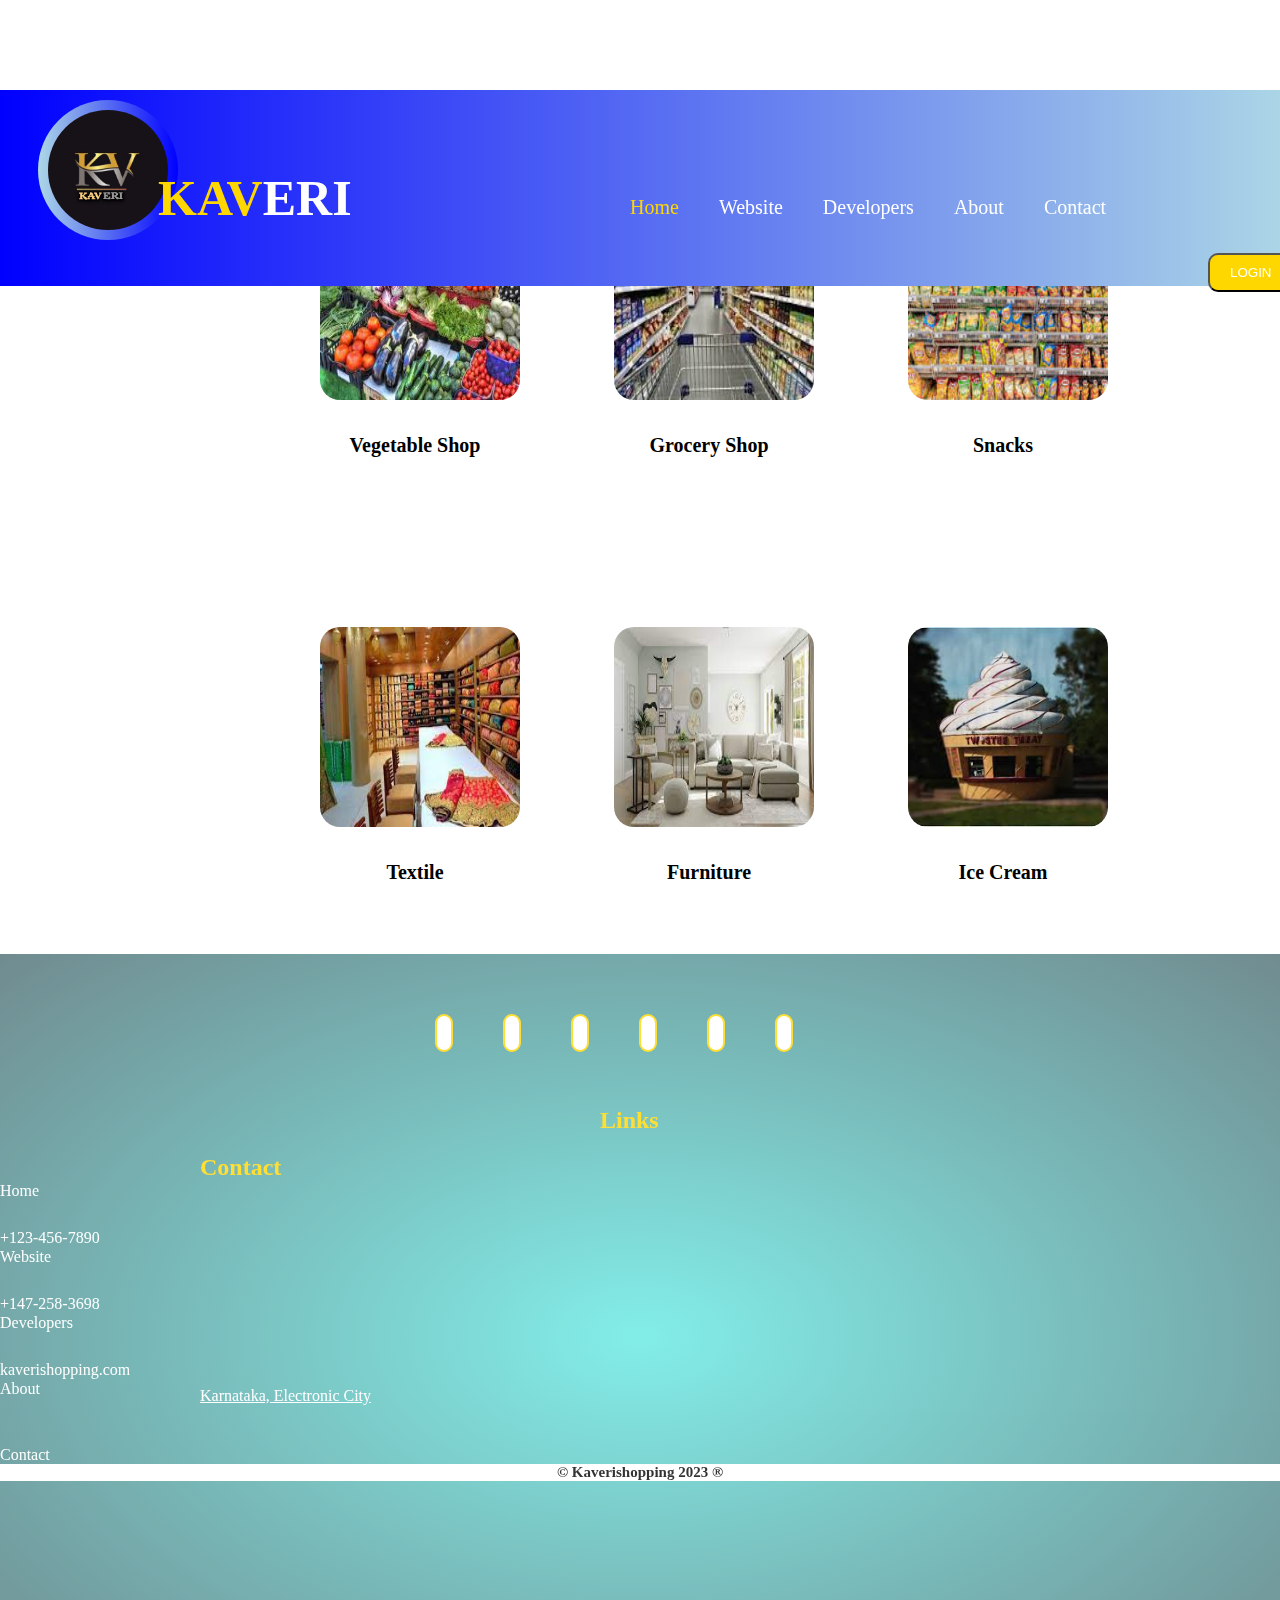
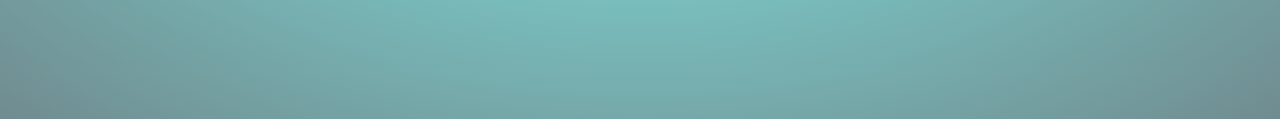
<file: index.html>
<!DOCTYPE html>
<html lang="en">

<head>
    <meta charset="UTF-8">
    <meta name="viewport" content="width=device-width, initial-scale=1.0">
    <title>Kaveri</title>
    <link rel="stylesheet" href="index.css">
    <link href="https://cdn.jsdelivr.net/npm/bootstrap@5.0.2/dist/css/bootstrap.min.css" rel="stylesheet" integrity="sha384-EVSTQN3/azprG1Anm3QDgpJLIm9Nao0Yz1ztcQTwFspd3yD65VohhpuuCOmLASjC" crossorigin="anonymous">
    <link rel="preconnect" href="https://fonts.googleapis.com">
    <link rel="preconnect" href="https://fonts.gstatic.com" crossorigin>
    <link href="https://fonts.googleapis.com/css2?family=Poppins&display=swap" rel="stylesheet">
    <link rel="stylesheet" href="https://cdnjs.cloudflare.com/ajax/libs/font-awesome/6.5.1/css/all.min.css" integrity="sha512-DTOQO9RWCH3ppGqcWaEA1BIZOC6xxalwEsw9c2QQeAIftl+Vegovlnee1c9QX4TctnWMn13TZye+giMm8e2LwA==" crossorigin="anonymous" referrerpolicy="no-referrer"
    />
</head>

<body>
    <header>
        <!-- <marquee bgcolor="lightblue" direction="left" loop="10"><i class="fa-solid fa-phone"></i> Toll-Free </marquee> -->
        <div class="nav">
            <div class="logo">

                <img src="kaveri.jpg">
                <h2>
                    <span id="kav">KAV</span>
                    <span id="eri">ERI</span>
                </h2>
                <ul>
                    <a href="#" style="color:Gold">
                        <li>Home</a>
                    </li>
                    <li><a href="#">Website</a></li>
                    <li><a href="#">Developers</a></li>
                    <li><a href="#">About</a></li>
                    <li><a href="#">Contact</a></li>
                </ul>
                <button class="btn" id="button"><a href="">LOGIN</a></button>
            </div>
        </div>
    </header>

    <div class="contain">
        <div class="select">
            <a href='login.html'><img src="vegetable.jpg"></a>
            <h2>Vegetable Shop</h2>
        </div>
        <div class="select">
            <a href='/login'><img src="groery.jpg"></a>
            <h2>Grocery Shop</h2>
        </div>
        <div class="select">
            <a href='/login'><img src="snacks.jpg"></a>
            <h2>Snacks </h2>
        </div>
        <div class="select">
            <a href='/login'> <img src="textile.jpg "></a>
            <h2>Textile </h2>
        </div>
        <div class="select">
            <a href='/login'><img src="furniture.jpg "></a>
            <h2>Furniture </h2>
        </div>
        <div class="select">
            <a href='/login'><img src="ice.jpg "></a>
            <h2>Ice Cream</h2>
        </div>

    </div>
    <footer>
        <div class="foot">
            <div class="details">


                <a class="fa-brands fa-square-instagram kaveri-insta" href="#"></a><br>
                <a class="fa-brands fa-facebook kaveri-fb" href="#"></a><br>
                <a class="fa-brands fa-twitter kaveri-twitter" href="#"></a><br>
                <a class="fa-brands fa-whatsapp kaveri-wp" href="#"></a><br>
                <a class="fa-brands fa-youtube kaveri-yt" href="#"></a><br>
                <a class="fa-brands fa-threads kaveri-threads" href="#"></a><br>




            </div>
        </div>
        <div class="col-12 col-md-6 col-lg-4">
            <div class=" ml-3 mt-4">
                <h1 class="kaveri-footer-head mb-3">Contact </h1>
                <div class="d-flex">
                    <i class="fa-solid fa-phone kaveri-footer-icon mr-3"></i>
                    <p class="kaveri-footer-para">+123-456-7890</p>
                </div>
                <div class="d-flex">
                    <i class="fa-solid fa-phone kaveri-footer-icon mr-3"></i>
                    <p class="kaveri-footer-para">+147-258-3698</p>
                </div>
                <div class="d-flex">
                    <i class="fa-solid fa-envelope kaveri-footer-icon mr-3"></i>
                    <p class="kaveri-footer-para">kaverishopping.com</p>
                </div>
                <div class="d-flex">
                    <i class="fa-solid fa-map-location-dot kaveri-footer-icon mr-3"></i>
                    <a class="kaveri-footer-para" href="https://www.google.com/maps/place/Electronic+City,+Bengaluru,+Karnataka/@12.8380004,77.6329977,13z/data=!3m1!4b1!4m6!3m5!1s0x3bae6c8a7750e1c3:0x4a5cfc0fce5af71d!8m2!3d12.8452145!4d77.6601695!16zL20vMDIzbGMx?authuser=0&entry=ttu">
                        Karnataka, Electronic City
                    </a>
                </div>
            </div>
        </div>
        <div class="col-12 col-md-6 col-lg-4">
            <div class=" ml-3 mt-4">
                <h1 class="kaveri-footer1-head mb-3">Links</h1>
                <div class="d-flex">
                    <i class="fa-solid fa-home kaveri-footer1-icon mr-3"></i>
                    <p class="kaveri-footer1-para">Home</p>
                </div>
                <div class="d-flex">
                    <i class="fa-solid fa-globe kaveri-footer1-icon mr-3"></i>
                    <p class="kaveri-footer1-para">Website</p>
                </div>
                <div class="d-flex">
                    <i class="fa-solid fa-user kaveri-footer1-icon mr-3"></i>
                    <p class="kaveri-footer1-para">Developers</p>
                </div>
                <div class="d-flex">
                    <i class="fa-solid fa-arrow-right kaveri-footer1-icon mr-3"></i>
                    <p class="kaveri-footer1-para">About</p>
                </div>
                <div class="d-flex">
                    <i class="fa-solid fa-phone kaveri-footer1-icon mr-3"></i>
                    <p class="kaveri-footer1-para">Contact</p>
                </div>

            </div>
        </div>
        </div>
        <div class="copy">
            <p>&copy; Kaverishopping 2023 &reg;</p>
        </div>

    </footer>


    <script src="index.js"></script>

</body>

</html>
</file>
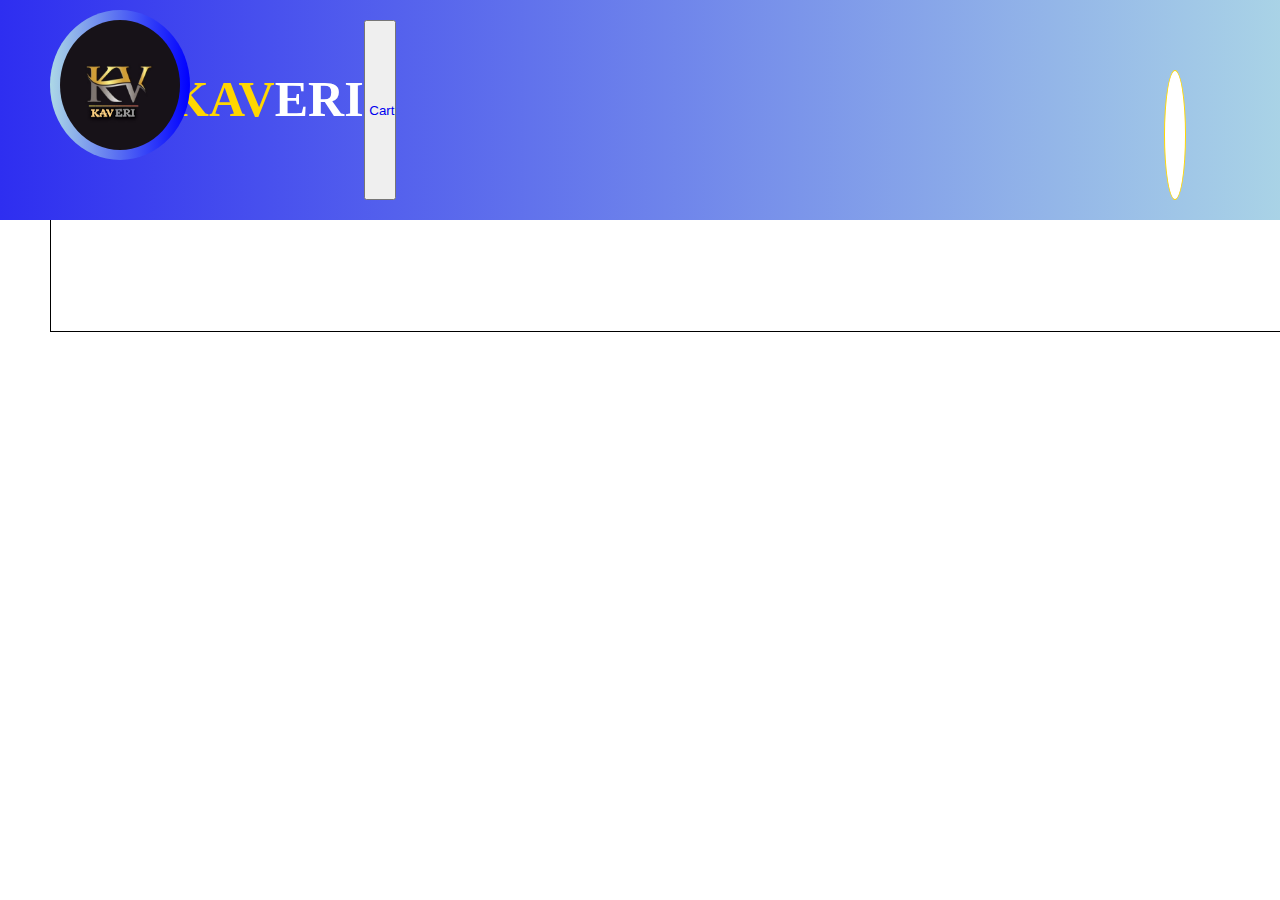
<file: cart.html>
<!DOCTYPE html>
<html lang="en">

<head>
    <meta charset="UTF-8">
    <meta name="viewport" content="width=device-width, initial-scale=1.0">
    <title>Kaveri</title>
    <link rel="stylesheet" href="cart.css">
    <link href="https://cdn.jsdelivr.net/npm/bootstrap@5.0.2/dist/css/bootstrap.min.css" rel="stylesheet" integrity="sha384-EVSTQN3/azprG1Anm3QDgpJLIm9Nao0Yz1ztcQTwFspd3yD65VohhpuuCOmLASjC" crossorigin="anonymous">
    <link rel="preconnect" href="https://fonts.googleapis.com">
    <link rel="preconnect" href="https://fonts.gstatic.com" crossorigin>
    <link href="https://fonts.googleapis.com/css2?family=Poppins&display=swap" rel="stylesheet">
    <link rel="stylesheet" href="https://cdnjs.cloudflare.com/ajax/libs/font-awesome/6.5.1/css/all.min.css" integrity="sha512-DTOQO9RWCH3ppGqcWaEA1BIZOC6xxalwEsw9c2QQeAIftl+Vegovlnee1c9QX4TctnWMn13TZye+giMm8e2LwA==" crossorigin="anonymous" referrerpolicy="no-referrer"
    />
</head>

<body>
    <header>
        <div class="nav">
            <div class="logo">
                <a href='shop.html'><img src="kaveri.jpg"></a>
                <h2>
                    <span id="kav">KAV</span>
                    <span id="eri">ERI</span>
                </h2>
                <div class="btn" style="display: none;"></div>
                <button class="btn" id="btn1">
                     <a href='/cart'><i class="fa-solid fa-cart-shopping cart"></i>&nbsp;Cart</a>
                        </button>
                <i class="fa-solid fa-bars user" id="bar"></i>
            </div>
        </div>
        <div id="acc">
            <ul>
                <button id="acc_btn"><i class="fa-solid fa-xmark"></i></button>
                <li><i class="fa-solid fa-users icon  "></i>&nbsp;&nbsp;&nbsp; Account</li>
                <li><i class="fa-solid fa-right-from-bracket icon"></i>&nbsp;&nbsp;&nbsp;Sign out</li>
                <li><i class="fa-solid fa-gear icon"></i>&nbsp;&nbsp;&nbsp;Settings</li>
            </ul>
        </div>
    </header>
    <div class="display" style="display: flex;
    flex-wrap:wrap;
    height:100%;
    width:90%">
        <div id="cart" style="display: flex;
        flex-wrap:wrap;
        justify-content:space-between;
        color:blue">
        </div>
    </div>
    <script>
        // JavaScript code for handling cart display
        document.addEventListener("DOMContentLoaded", function() {
            displayCart();
        });

        function displayCart() {
            // Retrieve the cart data from localStorage
            var cart = JSON.parse(localStorage.getItem('cart')) || [];

            // Get the cart container
            var cartContainer = document.getElementById('cart');

            // Clear existing content
            cartContainer.innerHTML = '';

            // Display each item in the cart
            cart.forEach(function(item) {
                var itemDiv = document.createElement('div');
                itemDiv.innerHTML = `
                <img src="${item.image}" style="box-shadow:0px 0px 10px black;height:30vh;margin-bottom:50px;width:20vw;margin:20px;border-radius:20px">
                <h3 style="margin:0px;font-size:2.5rem;text-transform:capitalize;font-family:algerian;margin-left:80px">${item.product}</h3>
                <h2 style="margin:10px;margin-left:80px;color:green;font-size:2rem;font-family:arieal">${item.price}</h2>
                <h4 style="margin:10px;margin-left:50px;color:rgb(34, 85, 85);font-size:2rem;font-family:arieal">${item.quantity}</h4>
                <button onclick="removeFromCart('${item.product}')" style="padding:8px 50px;color:black;font-weight:bold;border-radius:10px;border:1px solid blue; black;background-color:gold;margin-bottom:50px;margin-left:70px">Remove</button>

            `;

                cartContainer.appendChild(itemDiv);
            });
        }

        // JavaScript code for handling removal from cart
        function removeFromCart(product) {
            // Retrieve the cart data from localStorage
            var cart = JSON.parse(localStorage.getItem('cart')) || [];

            // Remove the item with the specified product from the cart
            var updatedCart = cart.filter(function(item) {
                return item.product !== product;
            });

            // Store the updated cart back in localStorage
            localStorage.setItem('cart', JSON.stringify(updatedCart));

            // Display the updated cart
            displayCart();
        }
    </script>
    <script src="cart.js"></script>
</body>


</html>
</file>
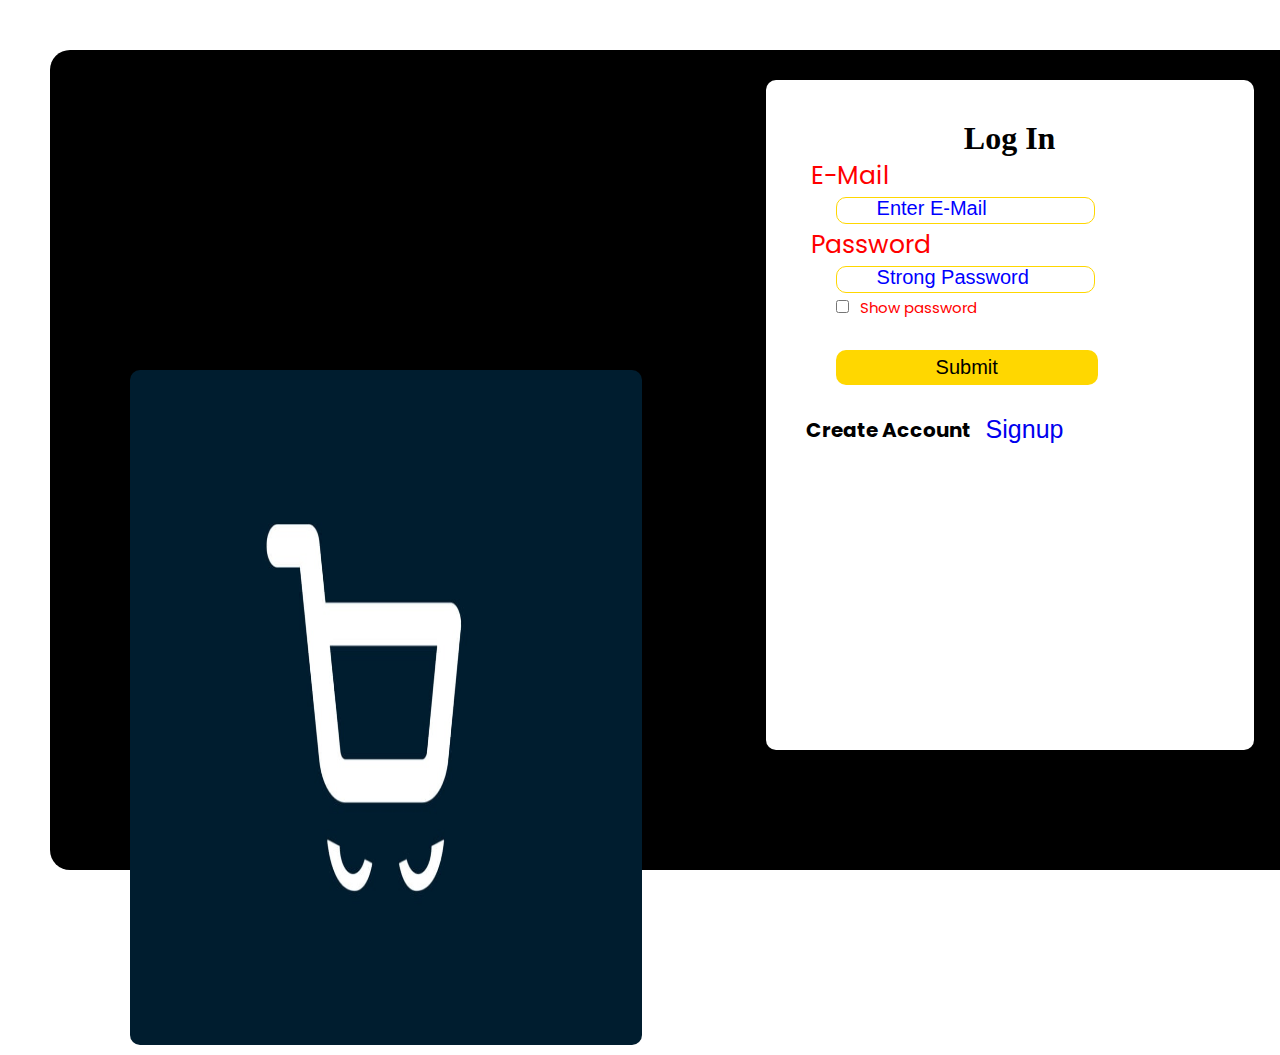
<file: login.html>
<!DOCTYPE html>

<html lang="en">

<head>
    <meta charset="UTF-8">
    <meta name="viewport" content="width=device-width, initial-scale=1.0">
    <title>Kaveri</title>
    <link rel="stylesheet" href="authentication.css">
    <link href="https://cdn.jsdelivr.net/npm/bootstrap@5.0.2/dist/css/bootstrap.min.css" rel="stylesheet" integrity="sha384-EVSTQN3/azprG1Anm3QDgpJLIm9Nao0Yz1ztcQTwFspd3yD65VohhpuuCOmLASjC" crossorigin="anonymous">
    <link rel="preconnect" href="https://fonts.googleapis.com">
    <link rel="preconnect" href="https://fonts.gstatic.com" crossorigin>
    <link href="https://fonts.googleapis.com/css2?family=Poppins&display=swap" rel="stylesheet">
    <link rel="stylesheet" href="https://cdnjs.cloudflare.com/ajax/libs/font-awesome/6.5.1/css/all.min.css" integrity="sha512-DTOQO9RWCH3ppGqcWaEA1BIZOC6xxalwEsw9c2QQeAIftl+Vegovlnee1c9QX4TctnWMn13TZye+giMm8e2LwA==" crossorigin="anonymous" referrerpolicy="no-referrer"
    />
</head>

<body>

    <div class="container">
        <!-- <div class="signup" id="signupform">
            <h1>Sing Up</h1>
            <form id="signForm" action="signup.php" method="post">
                <label for="email" id="email">E-Mail</label><br>
                <input type="text" id="mail" name="email" placeholder="Enter E-Mail"><br>
                <label for="password" id="pass">Password</label><br>
                <input type="password" id="inputpass" name="pass" placeholder="Strong Password"><br>
                <input type="checkbox" id="checkbox">
                <label for="checkbox" id="cbox">Show password</label>
                <button type="submit" id="signupbtn" name="btn">Submit</button><br>
                <h3>Already Have Account</h3><button id="btn1">Login</button>
            </form>
        </div> -->

        <div class="login" id="loginform">
            <form id="loginForm" action="login.php" method="post">
                <h1>Log In</h1>
                <label for="" id="email">E-Mail</label><br>
                <input type="text" id="confirmmail" name="email" placeholder="Enter E-Mail" required><br>
                <label for="password" id="pass">Password</label><br>
                <input type="password" id="confirminputpass" name="pass" placeholder="Strong Password" required><br>
                <input type="checkbox" id="checkbox1">
                <label for="checkbox" id="cbox">Show password</label>
                <a href='/shop'><button type="submit" id="loginbtn" name="btn">Submit</button></a><br>
                <h3>Create Account</h3><button id="btn2"><a href='signup.html'>Signup</a></button></a>
            </form>
        </div>
    </div>

    <div class="img-container">
        <div class="img">
            <img src="logimg0.jpg">
        </div>
    </div>

    <script>
        var checkbox1 = document.getElementById("checkbox1");
        checkbox1.addEventListener("change", function() {
            var confirm = document.getElementById("confirminputpass");
            if (this.checked) {
                confirm.type = "text";
            } else {
                confirm.type = "password";
            }
        });
    </script>
    <script src="authentication.js">
    </script>


</body>

</html>
</file>
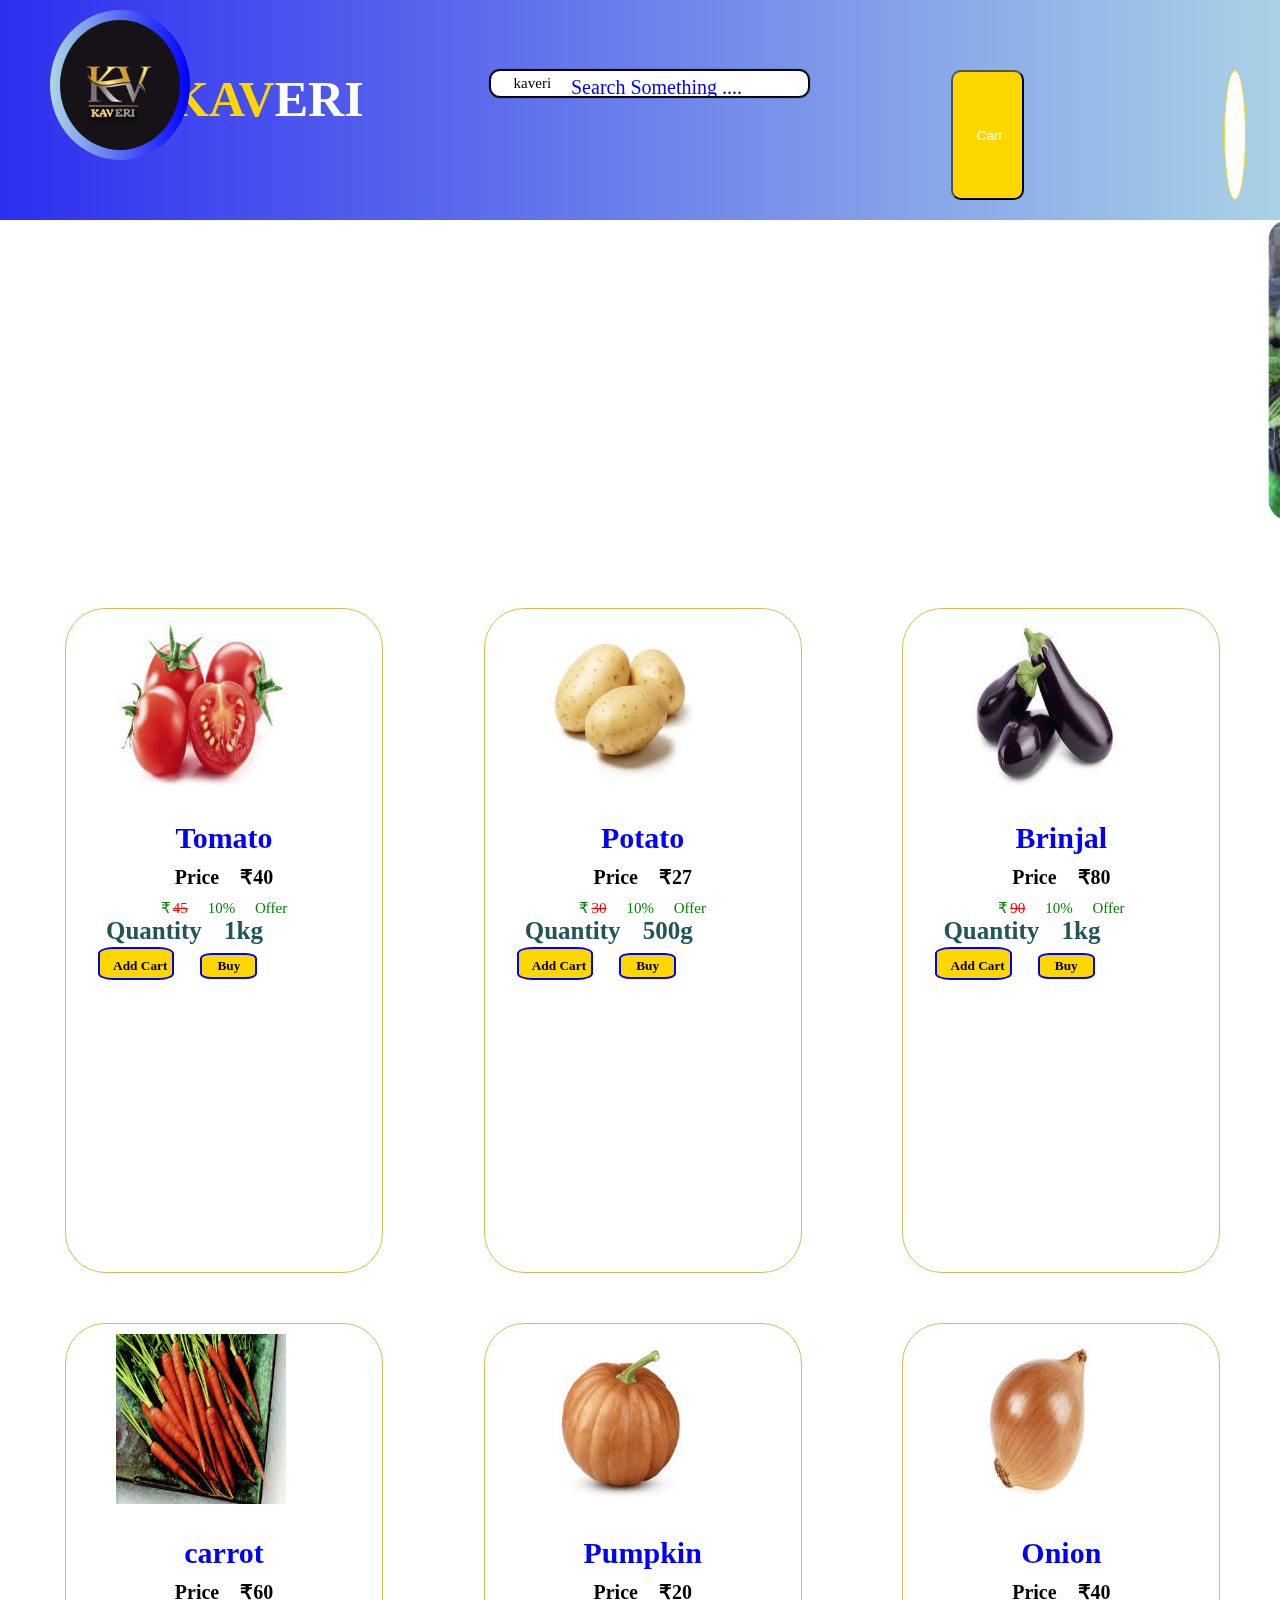
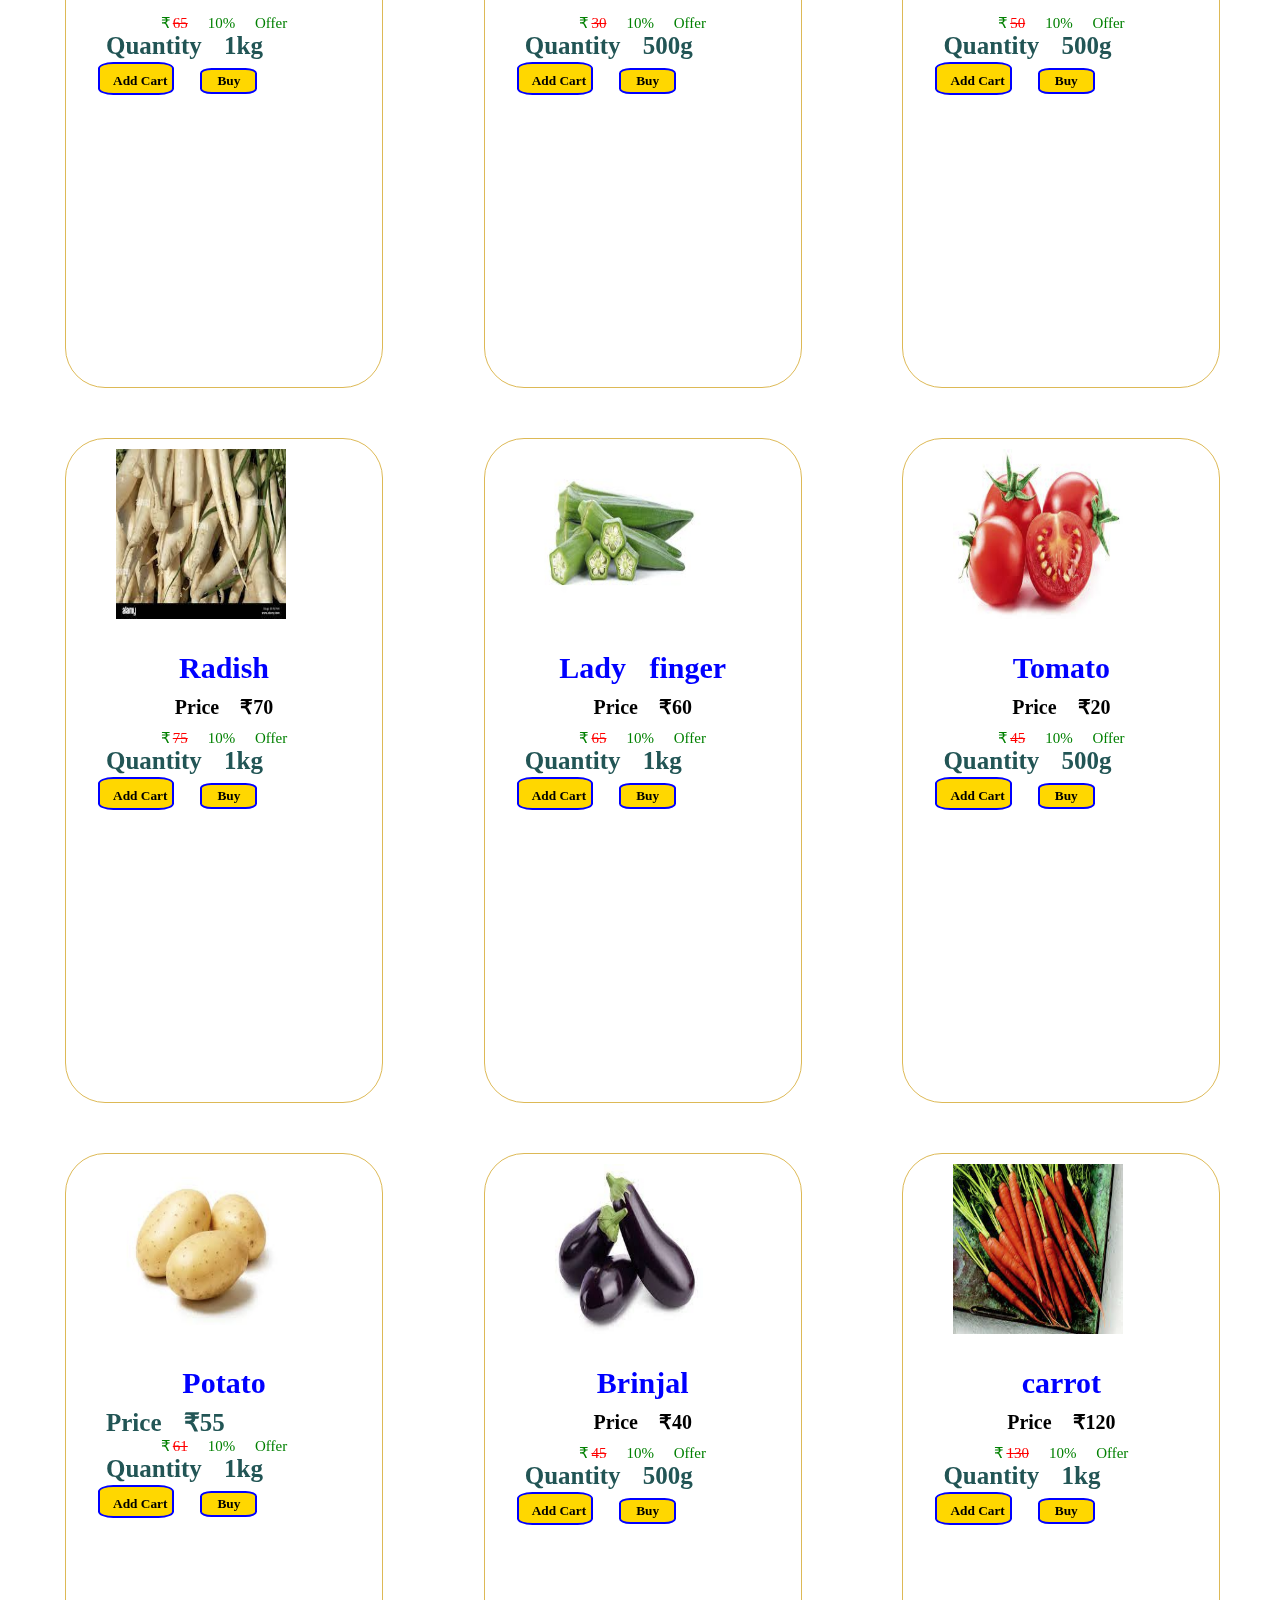
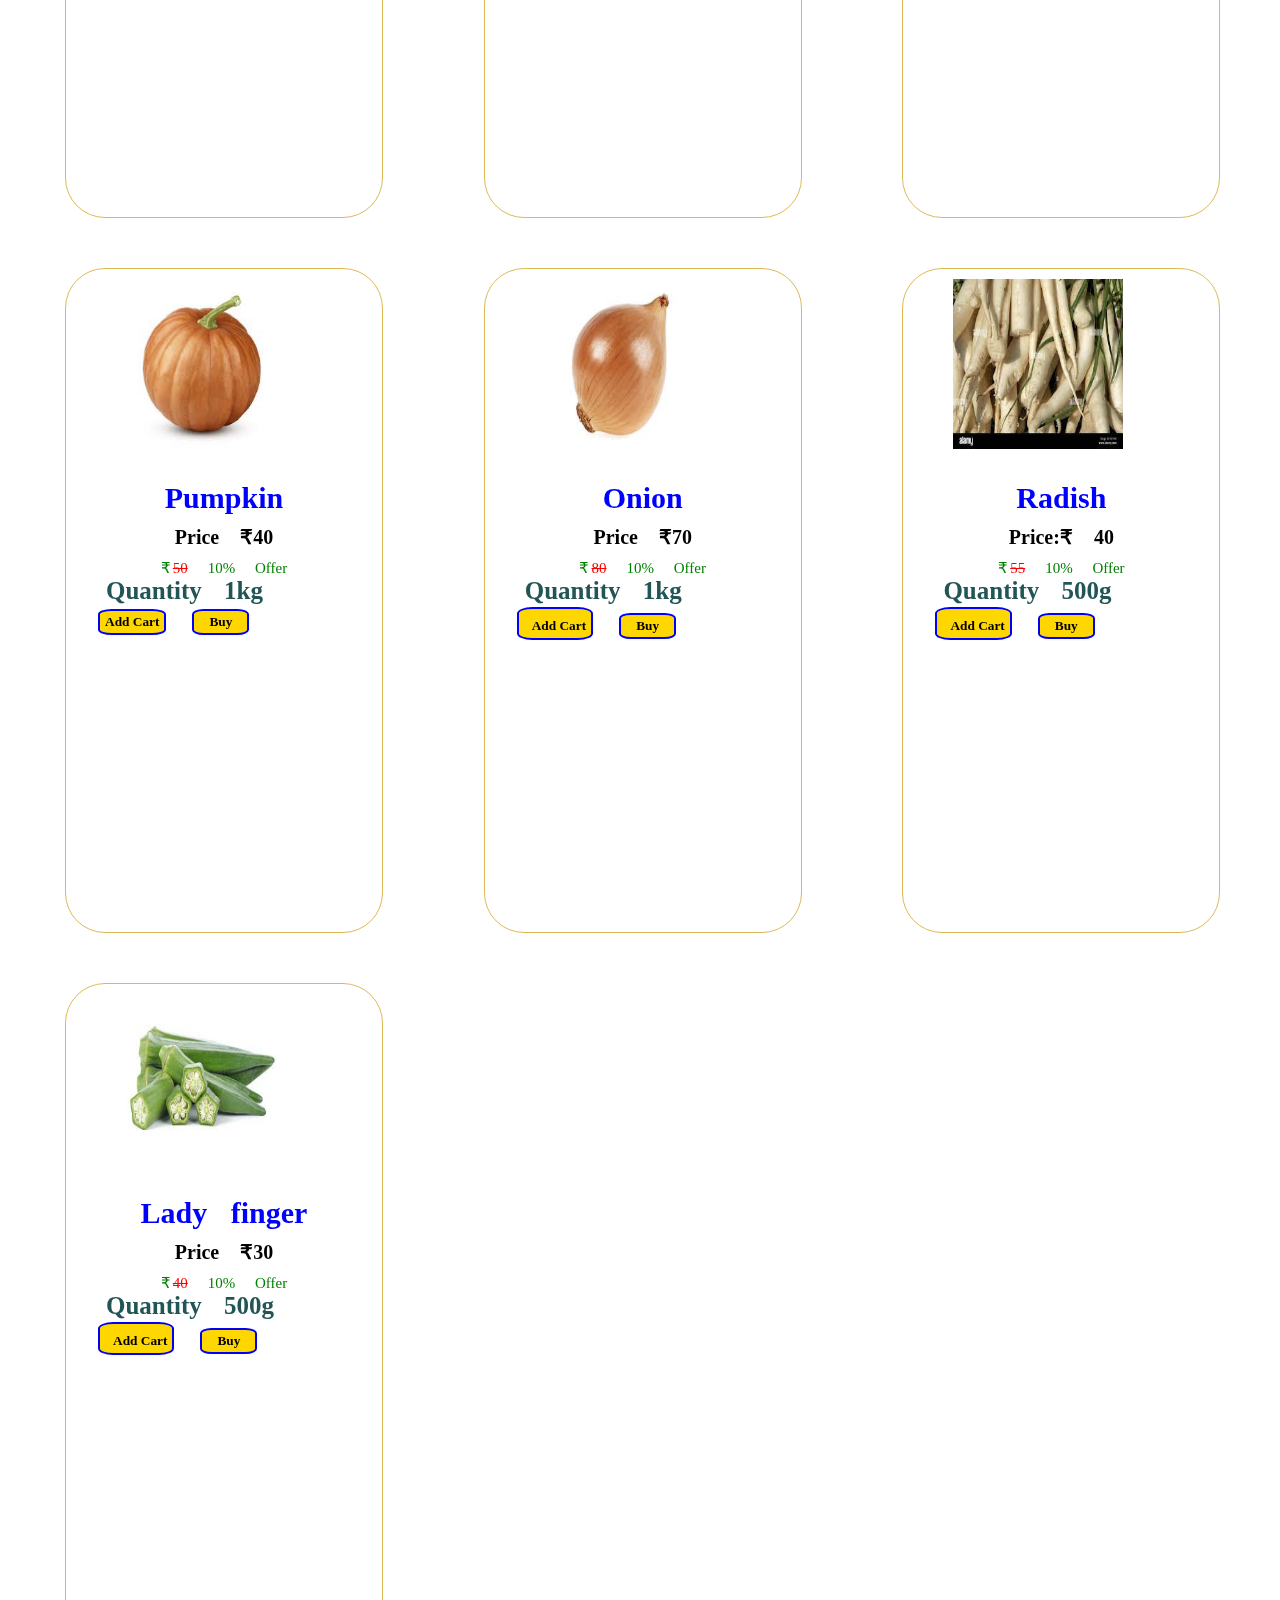
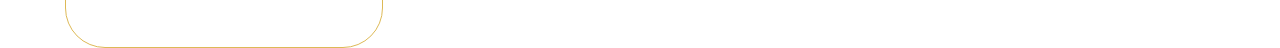
<file: shop.html>
<!DOCTYPE html>
<html lang="en">

<head>
    <meta charset="UTF-8">
    <meta name="viewport" content="width=device-width, initial-scale=1.0">
    <title>Kaveri</title>
    <link rel="stylesheet" href="shop.css">
    <link href="https://cdn.jsdelivr.net/npm/bootstrap@5.0.2/dist/css/bootstrap.min.css" rel="stylesheet" integrity="sha384-EVSTQN3/azprG1Anm3QDgpJLIm9Nao0Yz1ztcQTwFspd3yD65VohhpuuCOmLASjC" crossorigin="anonymous">
    <link rel="preconnect" href="https://fonts.googleapis.com">
    <link rel="preconnect" href="https://fonts.gstatic.com" crossorigin>
    <link href="https://fonts.googleapis.com/css2?family=Poppins&display=swap" rel="stylesheet">
    <link rel="stylesheet" href="https://cdnjs.cloudflare.com/ajax/libs/font-awesome/6.5.1/css/all.min.css" integrity="sha512-DTOQO9RWCH3ppGqcWaEA1BIZOC6xxalwEsw9c2QQeAIftl+Vegovlnee1c9QX4TctnWMn13TZye+giMm8e2LwA==" crossorigin="anonymous" referrerpolicy="no-referrer"
    />

</head>

<body>
    <header>

        


        <!-- <marquee bgcolor="lightblue" direction="left" loop="10"><i class="fa-solid fa-phone"></i> Toll-Free </marquee> -->
        <div class="nav">
            <div class="logo">

                <a href='index.html'><img src="kaveri.jpg"></a>
                <h2>
                    <span id="kav">KAV</span>
                    <span id="eri">ERI</span>
                </h2>
                <p id="search-inside">kaveri </p>
                <input type="text" id="search" oninput="search()" placeholder="Search Something ...."><i class="fa-solid fa-search" id="searchButton"></i>

                <div class="btn" style="display: none;"></div>
                <button class="btn" id="btn1">
                     <a href='cart.html'><i class="fa-solid fa-cart-shopping cart"></i>Cart</a>

                        </button>

                <span id="cartCount" class="cart-count"></span>



                <i class="fa-solid fa-bars user" id="bar"></i>


                <div id="noResultsMsg">No results found.</div>

            </div>



        </div>


        <div id="acc">
            <ul>
                <button id="acc_btn"><i class="fa-solid fa-xmark"></i></button>
                <li><i class="fa-solid fa-users icon  "></i>&nbsp;&nbsp;&nbsp; Account</li>
                <li><i class="fa-solid fa-right-from-bracket icon"></i>&nbsp;&nbsp;&nbsp;Sign out</li>
                <li><i class="fa-solid fa-gear icon"></i>&nbsp;&nbsp;&nbsp;Settings</li>
            </ul>
        </div>


    </header>
    <div class="mar">
        <marquee id="marquee" scrollamount=7 direction="left" loop="20">
            <img src="vegetable.jpg">
            <img src="vegetable1.jpg">
            <img src="vegetable2.jpg">
            <img src="vegetable3.jpg">
            <img src="vegetable4.jpg">
            <img src="vegetable5.jpg">



        </marquee>
    </div>


    <div class="item">

        <div class="item_list" data-product="tomato">
            <img src="tomato.jpg">
            <h3>Tomato</h3>
            <h2>Price ₹40</h2>
            <p>₹<del>45</del>10% Offer</p>
            <h4>Quantity 1kg</h4>
            <button class="but" id="add" onclick="addToCart(this);shake()"><i class="fa-solid fa-cart-plus addcart"></i>Add Cart</button>
           <button class="but1" id="buy">Buy</button>
        </div>
        <div class="item_list" data-product="potato">
            <img src="potato.jpg">
            <h3>Potato</h3>
            <h2>Price ₹27</h2>
            <p>₹<del>30</del>10% Offer</p>
            <h4>Quantity 500g</h4>
            <button class="but" id="add" onclick="addToCart(this);shake()"><i class="fa-solid fa-cart-plus addcart"></i>Add Cart</button>
            <button class="but1" id="buy">Buy</button>
        </div>
        <div class="item_list" data-product="brinjal">
            <img src="brinjal.jpg">
            <h3>Brinjal</h3>
            <h2>Price ₹80</h2>
            <p>₹<del>90</del>10% Offer</p>
            <h4>Quantity 1kg</h4>
            <button class="but" id="add" onclick="addToCart(this);shake()"><i class="fa-solid fa-cart-plus addcart"></i>Add Cart</button>
            <button class="but1" id="buy">Buy</button>
        </div>
        <div class="item_list" data-product="carrot">
            <img src="carrot.jpg">
            <h3> carrot</h3>
            <h2>Price ₹60</h2>
            <p>₹<del>65</del>10% Offer</p>
            <h4>Quantity 1kg</h4>
            <button class="but" id="add" onclick="addToCart(this);shake()"><i class="fa-solid fa-cart-plus addcart"></i>Add Cart</button>
            <button class="but1" id="buy">Buy</button>
        </div>
        <div class="item_list" data-product="pumpkin">
            <img src="pumpkin.jpg">
            <h3> Pumpkin</h3>
            <h2>Price ₹20</h2>
            <p>₹<del>30</del>10% Offer</p>
            <h4>Quantity 500g</h4>
            <button class="but" id="add" onclick="addToCart(this);shake()"><i class="fa-solid fa-cart-plus addcart"></i>Add Cart</button>
            <button class="but1" id="buy">Buy</button>
        </div>
        <div class="item_list" data-product="onion">
            <img src="onion.jpg">
            <h3> Onion</h3>
            <h2> Price ₹40</h2>
            <p>₹<del>50</del>10% Offer</p>
            <h4>Quantity 500g</h4>

            <button class="but" id="add" onclick="addToCart(this);shake()"><i class="fa-solid fa-cart-plus addcart"></i>Add Cart</button>
            <button class="but1" id="buy">Buy</button>
        </div>
        <div class="item_list" data-product="radish">
            <img src="radish.jpg">
            <h3> Radish</h3>
            <h2>Price ₹70</h2>
            <p>₹<del>75</del>10% Offer</p>
            <h4>Quantity 1kg</h4>
            <button class="but" id="add" onclick="addToCart(this);shake()"><i class="fa-solid fa-cart-plus addcart"></i>Add Cart</button>
            <button class="but1" id="buy">Buy</button>
        </div>
        <div class="item_list" data-product="lady">
            <img src="lady.jpg">
            <h3> Lady finger</h3>
            <h2>Price ₹60</h2>
            <p>₹<del>65</del>10% Offer</p>
            <h4>Quantity 1kg</h4>
            <button class="but" id="add" onclick="addToCart(this);shake()"><i class="fa-solid fa-cart-plus addcart"></i>Add Cart</button>
            <button class="but1" id="buy">Buy</button>
        </div>

        <div class="item_list" data-product="tomato">
            <img src="tomato.jpg">
            <h3>Tomato</h3>
            <h2>Price ₹20</h2>
            <p>₹<del>45</del>10% Offer</p>
            <h4>Quantity 500g</h4>
            <button class="but" id="add" onclick="addToCart(this);shake()"><i class="fa-solid fa-cart-plus addcart"></i>Add Cart</button>
            <button class="but1" id="buy">Buy</button>
        </div>
        <div class="item_list" data-product="potato">
            <img src="potato.jpg">
            <h3>Potato</h3>
            <h4>Price ₹55</h4>
            <p>₹<del>61</del>10% Offer</p>
            <h4>Quantity 1kg</h4>
            <button class="but" id="add" onclick="addToCart(this);shake()"><i class="fa-solid fa-cart-plus addcart"></i>Add Cart</button>
            <button class="but1" id="buy">Buy</button>
        </div>
        <div class="item_list" data-product="brinjal">
            <img src="brinjal.jpg">
            <h3>Brinjal</h3>
            <h2>Price ₹40</h2>
            <p>₹<del>45</del>10% Offer</p>
            <h4>Quantity 500g</h4>
            <button class="but" id="add" onclick="addToCart(this);shake()"><i class="fa-solid fa-cart-plus addcart"></i>Add Cart</button>
            <button class="but1" id="buy">Buy</button>
        </div>
        <div class="item_list" data-product="carrot">
            <img src="carrot.jpg">
            <h3> carrot</h3>
            <h2>Price ₹120</h2>
            <p>₹<del>130</del>10% Offer</p>
            <h4>Quantity 1kg</h4>
            <button class="but" id="add" onclick="addToCart(this);shake()"><i class="fa-solid fa-cart-plus addcart"></i>Add Cart</button>
            <button class="but1" id="buy">Buy</button>
        </div>
        <div class="item_list" data-product="pumpkin">
            <img src="pumpkin.jpg">
            <h3> Pumpkin</h3>
            <h2>Price ₹40</h2>
            <p>₹<del>50</del>10% Offer</p>
            <h4>Quantity 1kg</h4>
            <button class="but" id="add" onclick="addToCart(this);shake()" i class="fa-solid fa-cart-plus addcart"></i>Add Cart</button>
            <button class="but1" id="buy">Buy</button>
        </div>
        <div class="item_list" data-product="onion">
            <img src="onion.jpg">
            <h3> Onion</h3>
            <h2>Price ₹70</h2>
            <p>₹<del>80</del>10% Offer</p>
            <h4>Quantity 1kg</h4>
            <button class="but" id="add" onclick="addToCart(this);shake()"><i class="fa-solid fa-cart-plus addcart"></i>Add Cart</button>
            <button class="but1" id="buy">Buy</button>
        </div>
        <div class="item_list" data-product="radish">
            <img src="radish.jpg">
            <h3> Radish</h3>
            <h2>Price:₹ 40</h2>
            <p>₹<del>55</del>10% Offer</p>
            <h4>Quantity 500g</h4>
            <button class="but" id="add" onclick="addToCart(this);shake()"><i class="fa-solid fa-cart-plus addcart"></i>Add Cart</button>
            <button class="but1" id="buy">Buy</button>
        </div>
        <div class="item_list" data-product="lady">
            <img src="lady.jpg">
            <h3> Lady finger</h3>
            <h2>Price ₹30</h2>
            <p>₹<del>40</del>10% Offer</p>
            <h4>Quantity 500g</h4>
            <button class="but" id="add" onclick="addToCart(this);shake()"><i class="fa-solid fa-cart-plus addcart"></i>Add Cart</button>
            <button class="but1" id="buy">Buy</button>
        </div>





    </div>






    <footer>
        <div class="foot">
            <div class="details">


                <a class="fa-brands fa-square-instagram kaveri-insta" href="#"></a><br>
                <a class="fa-brands fa-facebook kaveri-fb" href="#"></a><br>
                <a class="fa-brands fa-twitter kaveri-twitter" href="#"></a><br>
                <a class="fa-brands fa-whatsapp kaveri-wp" href="#"></a><br>
                <a class="fa-brands fa-youtube kaveri-yt" href="#"></a><br>
                <a class="fa-brands fa-threads kaveri-threads" href="#"></a><br>




            </div>
        </div>
        <div class="col-12 col-md-6 col-lg-4">
            <div class=" ml-3 mt-4">
                <h1 class="kaveri-footer-head mb-3">Contact </h1>
                <div class="d-flex">
                    <i class="fa-solid fa-phone kaveri-footer-icon mr-3"></i>
                    <p class="kaveri-footer-para">+123-456-7890</p>
                </div>
                <div class="d-flex">
                    <i class="fa-solid fa-phone kaveri-footer-icon mr-3"></i>
                    <p class="kaveri-footer-para">+147-258-3698</p>
                </div>
                <div class="d-flex">
                    <i class="fa-solid fa-envelope kaveri-footer-icon mr-3"></i>
                    <p class="kaveri-footer-para">kaverishopping.com</p>
                </div>
                <div class="d-flex">
                    <i class="fa-solid fa-map-location-dot kaveri-footer-icon mr-3"></i>
                    <a class="kaveri-footer-para" href="https://www.google.com/maps/place/Electronic+City,+Bengaluru,+Karnataka/@12.8380004,77.6329977,13z/data=!3m1!4b1!4m6!3m5!1s0x3bae6c8a7750e1c3:0x4a5cfc0fce5af71d!8m2!3d12.8452145!4d77.6601695!16zL20vMDIzbGMx?authuser=0&entry=ttu">
                        Karnataka, Electronic City
                    </a>
                </div>
            </div>
        </div>
        <div class="col-12 col-md-6 col-lg-4">
            <div class=" ml-3 mt-4">
                <h1 class="kaveri-footer1-head mb-3">Links</h1>
                <div class="d-flex">
                    <i class="fa-solid fa-home kaveri-footer1-icon mr-3"></i>
                    <p class="kaveri-footer1-para">Home</p>
                </div>
                <div class="d-flex">
                    <i class="fa-solid fa-globe kaveri-footer1-icon mr-3"></i>
                    <p class="kaveri-footer1-para">Website</p>
                </div>
                <div class="d-flex">
                    <i class="fa-solid fa-user kaveri-footer1-icon mr-3"></i>
                    <p class="kaveri-footer1-para">Developers</p>
                </div>
                <div class="d-flex">
                    <i class="fa-solid fa-arrow-right kaveri-footer1-icon mr-3"></i>
                    <p class="kaveri-footer1-para">About</p>
                </div>
                <div class="d-flex">
                    <i class="fa-solid fa-phone kaveri-footer1-icon mr-3"></i>
                    <p class="kaveri-footer1-para">Contact</p>
                </div>

            </div>
        </div>
        </div>
        <div class="copy">
            <p>&copy; Kaverishopping 2023 &reg;</p>
        </div>

    </footer>



    <script>
        document.addEventListener('DOMContentLoaded', function() {
            initCartCount();

            // Add event listener for changes in local storage
            window.addEventListener('storage', function(event) {
                if (event.key === 'cartCount') {
                    updateCartCount(parseInt(event.newValue) || 0);
                }
            });
        });

        function addToCart(button) {
            var productDiv = button.closest('.item_list');

            if (!productDiv) {
                console.error('Could not find product details.');
                return;
            }

            var product = productDiv.getAttribute('data-product');
            var price = productDiv.querySelector('h2').innerText;
            var imageSrc = productDiv.querySelector('img').src;
            var quantity = productDiv.querySelector('h4').innerText;

            var item = {
                product: product,
                price: price,
                image: imageSrc,
                quantity: quantity
            };

            var cart = JSON.parse(localStorage.getItem('cart')) || [];
            cart.push(item);

            localStorage.setItem('cart', JSON.stringify(cart));

            // Increment the cart count and update
            updateCartCount(cart.length);

            alert('Item added to cart!');
        }

        function initCartCount() {
            var cart = JSON.parse(localStorage.getItem('cart')) || [];
            updateCartCount(cart.length);
        }

        function updateCartCount(count) {
            var cartCountElement = document.getElementById('cartCount');
            if (cartCountElement) {
                cartCountElement.textContent = count;
                cartCountElement.style.display = count > 0 ? 'block' : 'none';
            }
        }
    </script>






    <script src="script.js"></script>
   


</body>

</html>
</file>
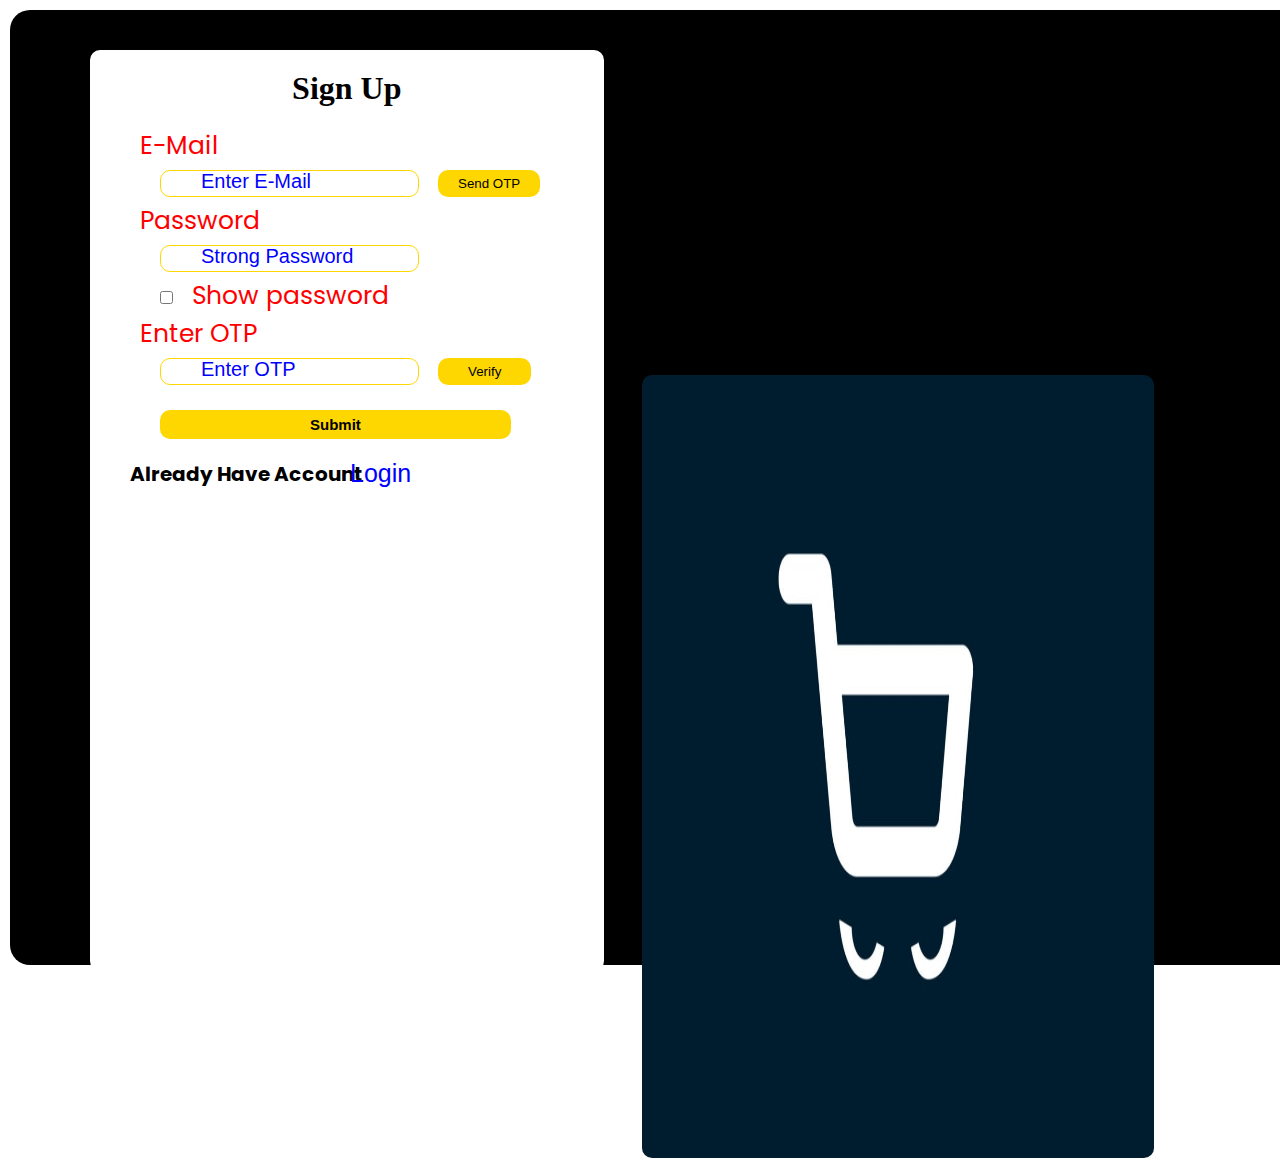
<file: signup.html>
<!DOCTYPE html>
<html lang="en">

<head>
    <meta charset="UTF-8">
    <meta name="viewport" content="width=device-width, initial-scale=1.0">
    <title>Kaveri</title>
    <link rel="stylesheet" href="signup.css">
    <link href="https://cdn.jsdelivr.net/npm/bootstrap@5.0.2/dist/css/bootstrap.min.css" rel="stylesheet" integrity="sha384-EVSTQN3/azprG1Anm3QDgpJLIm9Nao0Yz1ztcQTwFspd3yD65VohhpuuCOmLASjC" crossorigin="anonymous">
    <link rel="preconnect" href="https://fonts.googleapis.com">
    <link rel="preconnect" href="https://fonts.gstatic.com" crossorigin>
    <link href="https://fonts.googleapis.com/css2?family=Poppins&display=swap" rel="stylesheet">
    <link rel="stylesheet" href="https://cdnjs.cloudflare.com/ajax/libs/font-awesome/6.5.1/css/all.min.css" integrity="sha512-DTOQO9RWCH3ppGqcWaEA1BIZOC6xxalwEsw9c2QQeAIftl+Vegovlnee1c9QX4TctnWMn13TZye+giMm8e2LwA==" crossorigin="anonymous" referrerpolicy="no-referrer"
    />
</head>

<body>
    <div class="container">
        <div class="signup" id="signupform">
            <h1>Sign Up</h1>
            <form id="signForm" action="signup.php" method="post">

                <label for="email">E-Mail</label> <br>
                <input type="text" name="email" id="emailInput" placeholder="Enter E-Mail" required>
                <button type="button" id="sendOTP" name="send">Send OTP</button><br>

                <label for="password">Password</label><br>
                <input type="password" name="pass" id="inputpass" placeholder="Strong Password" required><br>
                <input type="checkbox" id="checkbox1">
                <label for="checkbox">Show password</label><br>

                <label for="otp">Enter OTP</label><br>
                <input type="number" name="otp" id="otpInput" placeholder="Enter OTP" required>
                <button type="button" id="verifyOTP" name="verify">Verify</button><br>

                <button type="submit" id="signupbtn" name="btn">Submit</button><br>
                <h3>Already Have Account</h3>
                <a href='/login'><button id="logbtn">Login</button></a>
            </form>
        </div>
    </div>
    <div class="img-container">
        <div class="img">
            <img src="logimg2.jpg">
        </div>
    </div>
    <script src="signup.js">
    </script>
</body>

</html>
</file>
<file: index.css>
* {
    margin: 0;
    padding: 0;
}

body::-webkit-scrollbar {
    width: 12px;
    height: 10px;
    font-family: 'Poppins', sans-serif;
    background-size: cover;
}

body::-webkit-scrollbar-thumb {
    background-color: gold;
    border-radius: 6px;
}

body::-webkit-scrollbar-track {
    background-color: white;
}

.nav .logo {
    background-image: linear-gradient(to right, blue, lightblue);
    margin: 0px;
    margin-top: -10px;
    padding: 8px;
    position: fixed;
    height: 20vh;
    width: 100%;
    background-size: cover;
}

.logo #kav {
    color: gold;
}

.logo #eri {
    color: white;
}

.logo img {
    height: 120px;
    width: 120px;
    cursor: pointer;
    border-radius: 100%;
    margin: 5px;
    padding: 10px;
    margin-left: 30px;
    margin-top: 2px;
    background-image: linear-gradient(to right, lightblue, blue);
}

.logo h2 {
    font-size: 50px;
    font-family: Algerian;
    margin-top: -80px;
    margin-left: 150PX;
    position: absolute;
    display: flex;
    color: black;
    opacity: 1;
}

.logo ul {
    display: flex;
    margin: 5px;
    padding: 2px;
    margin-left: 600px;
}

.logo li {
    display: flex;
    word-spacing: 2px;
    text-decoration: none;
    font-size: 20px;
    padding: 20px;
    margin-top: -80px;
    cursor: pointer;
    color: white;
}

.logo li a {
    color: white;
    text-decoration: none;
}

.logo li a:hover {
    color: gold;
}

.logo li:hover {
    letter-spacing: 2px;
    box-sizing: border-box;
    border-top: 2px solid green;
    transition: 0.5s ease-in-out;
    color: gold;
    margin-top: -110px;
}

.logo .btn {
    margin-left: 1200px;
    margin-top: -160px;
    background-color: gold;
    color: white;
    padding: 10px 20px;
    border-radius: 10px;
    transition: all 0.1s ease-in-out;
}

.logo .btn:focus {
    outline: none;
}

.logo .btn a {
    text-decoration: none;
    color: white;
}

.logo .btn a:hover {
    color: white;
}

.btn:hover {
    border-radius: 20px;
    box-shadow: 0 0 10px 10px gold;
    transition: all 0.2s ease-in-out;
}

.contain {
    background-color: white;
    height: 50%;
    width: 70%;
    margin-left: 270px;
    margin-top: 100px;
    margin-bottom: -50%px;
    border-radius: 30px;
    background-size: cover;
}

.contain .select {
    display: inline-block;
    padding: 20px;
    margin: 20px;
    border: none;
    margin-top: 80px;
    border-radius: 20px;
    align-items: center;
    justify-content: center;
    background-size: cover;
}

.contain .select:hover {
    border: 1px solid gold;
}

.contain .select img {
    height: 200px;
    width: 200px;
    border-radius: 20px;
    border: none;
    margin-left: 10px;
    cursor: pointer;
}

.contain .select img:hover {
    height: 210px;
    width: 210px;
    transition: all 0.5s ease-in-out;
}

.contain .select h2 {
    font-size: 20px;
    font-family: Harrington;
    padding: 20px;
    margin: 10px;
    text-align: center;
    font-weight: bold;
}

footer {
    background: radial-gradient(rgb(99, 233, 226), rgb(77, 111, 116));
    background-size: cover;
    height: 85vh;
    opacity: 0.8;
    width: 100%;
    position: absolute;
    padding: 0;
    background-size: cover;
    margin: 0;
}

.foot {
    text-align: center;
    color: black;
    width: 100%;
    padding: 20px;
    position: absolute;
    margin-top: -50px;
    background-size: cover;
}

.foot .details {
    display: flex;
    gap: 20px;
    margin-top: -20px;
    padding: 10px;
    margin-left: 400px;
    background-size: cover;
}

.foot .details h3 {
    display: none;
}

.details a {
    text-align: center;
}

.fa-brands {
    background-color: white;
    border-radius: 100px;
    cursor: pointer;
    padding: 7px;
    margin: 5px;
    font-weight: bold;
    border: 2px solid gold;
    text-align: center;
    margin-bottom: -120px;
    margin-top: 100px;
    background-size: cover;
}


/*.fa-brands:hover {
    padding: 10px;
    transform: scale(1.5);
    border: none;
} */

.kaveri-insta {
    background-color: white;
    color: gold;
    font-size: 30px;
    border: 2px solid gold;
    text-decoration: none;
}

.kaveri-insta:hover {
    color: rgb(230, 11, 138);
    border: 3px solid rgb(240, 25, 204);
    background: white;
    box-shadow: 0 1px 15px 5px rgb(248, 9, 121);
    transform: scale(1.5);
    transition: all 0.3s;
}

.kaveri-fb {
    background-color: white;
    color: gold;
    font-size: 30px;
    border: 2px solid gold;
    text-decoration: none;
}

.kaveri-fb:hover {
    color: rgb(11, 9, 134);
    border: 3px solid rgb(5, 13, 124);
    background: white;
    box-shadow: 0 1px 15px 5px rgb(26, 3, 126);
    transform: scale(1.5);
    transition: all 0.3s;
}

.kaveri-twitter {
    background-color: white;
    color: gold;
    font-size: 30px;
    border: 2px solid gold;
    text-decoration: none;
}

.kaveri-twitter:hover {
    color: rgb(15, 222, 236);
    border: 3px solid rgb(12, 215, 241);
    background: white;
    box-shadow: 0 1px 15px 5px rgb(5, 124, 221);
    transform: scale(1.5);
    transition: all 0.3s;
}

.kaveri-wp {
    background-color: white;
    color: gold;
    font-size: 30px;
    border: 2px solid gold;
    text-decoration: none;
}

.kaveri-wp:hover {
    color: rgb(52, 236, 16);
    border: 3px solid rgb(20, 228, 48);
    background: white;
    box-shadow: 0 1px 15px 5px rgb(3, 126, 9);
    transform: scale(1.5);
    transition: all 0.3s;
}

.kaveri-yt {
    background-color: white;
    color: gold;
    font-size: 30px;
    border: 2px solid gold;
    text-decoration: none;
}

.kaveri-yt:hover {
    color: rgb(180, 13, 13);
    border: 3px solid rgb(211, 9, 9);
    background: white;
    box-shadow: 0 1px 15px 5px rgb(199, 27, 4);
    transform: scale(1.5);
    transition: all 0.3s;
}

.kaveri-threads {
    background-color: white;
    color: gold;
    font-size: 30px;
    border: 2px solid gold;
    text-decoration: none;
}

.kaveri-threads:hover {
    color: rgb(8, 8, 8);
    border: 3px solid rgb(7, 7, 7);
    background: white;
    box-shadow: 0 1px 15px 5px rgb(14, 1, 1);
    transform: scale(1.5);
    transition: all 0.3s;
}

.kaveri-footer-section {
    background: radial-gradient(rgb(62, 59, 59), rgb(0, 0, 0));
    background-size: cover;
}

.kaveri-footer-head {
    color: gold;
    margin-left: 200px;
    margin-top: 200px;
    font-size: 24px;
    font-weight: bold;
}

.kaveri-footer-para {
    color: white;
    margin-left: 0px;
    font-size: 16px;
    font-weight: 500;
    margin-top: 20px;
}

.kaveri-footer-para:hover {
    text-decoration: none;
}

.kaveri-footer-para:hover {
    color: black;
}

.kaveri-footer-icon {
    color: blue;
    margin-left: 190px;
    font-size: 25px;
    margin-bottom: 10px;
    margin-right: 10px;
    margin-top: 20px;
}

.kaveri-footer1-head {
    color: gold;
    margin-left: 600px;
    margin-top: -300px;
    font-size: 24px;
    font-weight: bo300
}

.kaveri-footer1-para {
    color: white;
    font-size: 16px;
    font-weight: 500;
    margin-top: 20px;
}

.kaveri-footer1-para:hover {
    text-decoration: none;
}

.kaveri-footer1-para:hover {
    color: black;
}

.kaveri-footer1-icon {
    color: blue;
    margin-left: 580px;
    font-size: 25px;
    margin-bottom: 10px;
    margin-right: 10px;
    margin-top: 20px;
}

.copy {
    background-color: white;
    text-align: center;
    font-size: 15px;
    font-family: Comic Sans MS;
    color: black;
    font-weight: bold;
}

@media only screen and(max-width:480px) {
    * {
        margin: 0;
        padding: 0;
    }
}
</file>
<file: cart.css>
* {
    margin: 0;
    padding: 0;
}

body::-webkit-scrollbar {
    width: 12px;
    height: 10px;
    font-family: 'Poppins', sans-serif;
    background-size: cover;
}

body::-webkit-scrollbar-thumb {
    background-color: gold;
    border-radius: 6px;
}

body::-webkit-scrollbar-track {
    background-color: white;
}

.nav {
    background-color: orange;
    display: flex;
    margin: 0;
    padding: 0;
}

.nav .logo {
    background: linear-gradient(to right, rgb(46, 46, 240), lightblue);
    display: flex;
    height: 20vh;
    width: 100%;
    position: fixed;
    z-index: 1;
    padding: 20px;
}

.nav .logo a {
    text-decoration: none;
}

.logo #kav {
    margin-left: 150px;
    margin-top: -30px;
    color: gold;
}

.logo #eri {
    margin-top: -30px;
    color: white;
}

.logo img {
    height: 130px;
    width: 120px;
    cursor: pointer;
    border-radius: 100%;
    margin: 5px;
    position: fixed;
    padding: 10px;
    margin-left: 30px;
    margin-top: -10px;
    background-image: linear-gradient(to right, lightblue, blue);
}

.logo h2 {
    font-size: 50px;
    font-family: Algerian;
    color: black;
    opacity: 1;
    display: flex;
    margin-top: 80px;
}

#search {
    background-color: rgb(255, 255, 255);
    border: 1px solid black;
    border-radius: 10px;
    position: fixed;
    margin-top: 50px;
    margin-left: 300px;
    padding: 5px 70px;
    box-shadow: 0 0 1px 1px black;
    text-transform: none;
    outline: none;
}

#search-inside {
    color: black;
    text-decoration: none;
    margin-top: 45px;
    margin-left: 150px;
    font-size: 15px;
    text-align: center;
    z-index: 1;
}

#search-inside:hover,
 :focus {
    color: blue;
}

#searchButton {
    margin-top: 60px;
    margin-left: 750px;
    position: fixed;
    cursor: pointer;
    font-size: 20px;
    color: blue;
    outline: none;
}

#search:hover {
    background-color: rgb(253, 252, 248);
    outline: none;
}

.search:hover {
    color: black;
}

.logo input::placeholder {
    font-size: 20px;
    font-family: Gill Sans MT;
    color: blue;
    padding: 0px;
    margin-left: 10px;
    position: fixed;
}

#acc {
    background-color: rgb(231, 151, 46);
    height: 26vh;
    padding: 10px 20px;
    color: white;
    width: 15vw;
    margin-top: 150px;
    margin-bottom: 0px;
    text-decoration: none;
    margin-left: 1100px;
    border-radius: 10px;
    opacity: 1;
    display: none;
    z-index: 1;
}

#acc #acc_btn {
    border-radius: 50%;
    color: white;
    background-color: red;
    margin-top: -1px;
    margin-left: 120px;
    border: none;
    padding: 3px 3px;
}

#acc ul li {
    color: white;
    padding: 10px;
    margin: 10px;
    margin-top: -10px;
    text-decoration: none;
    opacity: 1;
    list-style: none;
}

#acc ul li:hover {
    border-bottom: 1px dashed white;
    cursor: pointer;
}

#acc .icon {
    margin-left: -24px;
}

.user {
    color: Blue;
    margin-top: 50px;
    background-color: white;
    border: 1px solid gold;
    font-size: 25px;
    margin-left: 60%;
    ;
    align-items: center;
    justify-content: center;
    cursor: pointer;
    border-radius: 100%;
    padding: 10px;
}

.display {
    background-color: white;
    border: 1px solid black;
    margin-top: 150px;
    margin-left: 50px;
    padding: 40px;
    margin-right: 50px;
    height: 100%;
}

.display #cart {
    background-color: white;
    padding: 50px;
    height: 100%;
    width: 100%;
    justify-content: center;
}
</file>
<file: authentication.css>
* {
    padding: 0;
    margin: 0;
}

body {
    font-family: 'Poppins', sans-serif;
    background-size: cover;
}

.container {
    background-color: black;
    display: flex;
    margin: 50px;
    height: 80vh;
    border-radius: 20px;
    width: 100vw;
    padding: 50px;
}

.login {
    margin: 50px;
    margin-top: -20px;
    padding: 20px;
    margin-left: 52%;
    background-color: white;
    height: 70vh;
    display: block;
    border-radius: 10px;
    width: 35vw;
}

.login form {
    background-color: transparent;
    padding: 20px;
    margin: 0;
}

.login h1 {
    text-align: center;
    font-weight: bold;
    font-family: algerian;
}

.login label {
    font-size: 25px;
    color: red;
    padding: 5px;
}

.login input {
    margin: 2px;
    margin-left: 30px;
    border: 1px solid gold;
    border-radius: 10px;
    padding: 5px 40px;
}

.login input:hover,
:focus {
    outline: none;
}

.login input::placeholder {
    font-size: 20px;
    color: blue;
}

.login #cbox {
    font-size: 15px;
    color: red;
}

.login #loginbtn {
    margin: 30px;
    margin-left: 30px;
    border: none;
    background-color: gold;
    border-radius: 10px;
    color: black;
    font-size: 20px;
    padding: 6px 100px;
}

.login #loginbtn:hover {
    box-shadow: 0px 0px 5px 5px gold;
}

.login #loginbtn:focus {
    transform: translateY(5px);
}

.login h3 {
    font-size: 20px;
    color: black;
    display: flex;
    margin: 0;
    font-weight: bold;
}

.login #btn2 {
    text-decoration: none;
    color: blue;
    margin-left: 180px;
    font-size: 25px;
    position: absolute;
    margin-top: -30px;
    border: none;
    background: transparent;
}

.login a {
    text-decoration: none;
}

.img-container {
    margin: 0;
    padding: 0;
}

.img {
    position: absolute;
    display: flex;
    margin-top: -300px;
    left: 25%;
}

.img img {
    height: 75vh;
    width: 40vw;
    padding: 10px;
    border-radius: 20px;
    margin-top: -260px;
    margin-left: -200px;
}
</file>
<file: shop.css>
* {
    margin: 0;
    padding: 0;
    background-size: cover;
}

body {
    background-size: cover;
}

body::-webkit-scrollbar {
    width: 12px;
    height: 10px;
    font-family: 'Poppins', sans-serif;
    background-size: cover;
}

body::-webkit-scrollbar-thumb {
    background-color: gold;
    border-radius: 6px;
}

body::-webkit-scrollbar-track {
    background-color: white;
}

.nav {
    display: flex;
    margin: 0;
    background-size: cover;
    padding: 0;
}

.nav .logo {
    background: linear-gradient(to right, rgb(46, 46, 240), lightblue);
    display: flex;
    height: 20vh;
    width: 100%;
    position: fixed;
    z-index: 1;
    background-size: cover;
    padding: 20px;
}

.nav .logo a {
    text-decoration: none;
}

.logo #kav {
    margin-left: 150px;
    margin-top: -30px;
    color: gold;
}

.logo #eri {
    margin-top: -30px;
    color: white;
}

.logo img {
    height: 130px;
    width: 120px;
    cursor: pointer;
    border-radius: 100%;
    margin: 5px;
    position: fixed;
    padding: 10px;
    margin-left: 30px;
    margin-top: -10px;
    background-image: linear-gradient(to right, lightblue, blue);
}

.logo h2 {
    font-size: 50px;
    font-family: Algerian;
    color: black;
    opacity: 1;
    display: flex;
    margin-top: 80px;
}

#search {
    background-color: rgb(255, 255, 255);
    border: 1px solid black;
    border-radius: 10px;
    position: fixed;
    margin-top: 50px;
    margin-left: 470px;
    padding: 5px 70px;
    box-shadow: 0 0 1px 1px black;
    text-transform: none;
    outline: none;
    background-size: cover;
}

.noResultsMsg {
    display: none;
}

#search-inside {
    color: black;
    text-decoration: none;
    margin-top: 55px;
    margin-left: 150px;
    font-size: 15px;
    text-align: center;
    z-index: 1;
    position: relative;
}

#search-inside:hover,
 :focus {
    color: blue;
}

#searchButton {
    margin-top: 60px;
    margin-left: 750px;
    position: fixed;
    cursor: pointer;
    font-size: 20px;
    color: blue;
    outline: none;
}

#search:hover {
    background-color: rgb(253, 252, 248);
    outline: none;
}

.search:hover {
    color: black;
}

.logo input::placeholder {
    font-size: 20px;
    font-family: Gill Sans MT;
    color: blue;
    padding: 0px;
    margin-left: 10px;
    position: fixed;
}

.logo .btn {
    display: inline-block;
    background-color: gold;
    color: white;
    padding: 10px 20px;
    margin-left: 400px;
    margin-top: 50px;
    border-radius: 10px;
    transition: all 0.1s ease-in-out;
}
/* Add shake animation */

@keyframes shake {
    0% {
        transform: translateX(0);
    }
    25% {
        transform: translateX(-10px);
    }
    50% {
        transform: translateX(10px);
    }
    75% {
        transform: translateX(-5px);
    }
    100% {
        transform: translateX(0);
    }
}

.shake {
    animation: shake 0.5s ease-in-out;
}

.logo .btn a {
    text-decoration: none;
    color: white;
}

.logo .btn a:hover {
    color: white;
}

.btn:hover,
 :focus {
    border-radius: 20px;
    outline: none;
    box-shadow: 0 0 5px 5px gold;
    transition: all 0.2s ease-in-out;
}

.cart {
    margin: 2px;
}

.cart1 {
    display: none;
}

.cart-count {
    background-color: red;
    color: white;
    border-radius: 50%;
    padding: 5px 10px;
    font-size: 12px;
    position: absolute;
    top: 53px;
    right: 22%;
    display: block;
}

.user {
    color: Blue;
    margin-top: 50px;
    background-color: white;
    border: 1px solid gold;
    font-size: 25px;
    margin-left: 200px;
    align-items: center;
    justify-content: center;
    cursor: pointer;
    border-radius: 100%;
    padding: 10px;
}

#acc {
    background-color: rgb(231, 151, 46);
    height: 26vh;
    padding: 10px 20px;
    color: white;
    width: 15vw;
    margin-top: 150px;
    margin-bottom: 0px;
    text-decoration: none;
    margin-left: 1100px;
    border-radius: 10px;
    opacity: 1;
    display: none;
    z-index: 1;
}

#acc #acc_btn {
    border-radius: 100%;
    color: white;
    background-color: red;
    margin-top: -1px;
    margin-left: 120px;
    border: none;
    padding: 4px 7px;
}

#acc ul li {
    color: white;
    padding: 10px;
    margin: 10px;
    margin-top: -10px;
    text-decoration: none;
    opacity: 1;
    list-style: none;
}

#acc ul li:hover {
    border-bottom: 1px solid white;
    cursor: pointer;
}

#acc .icon {
    margin-left: -24px;
}

.logo #noResultsMsg {
    font-size: 30px;
    color: black;
    font-family: Georgia, 'Times New Roman', Times, serif;
    font-weight: bold;
    position: fixed;
    left: 45%;
    top: 25%;
    display: none;
}

.mar {
    background-color: transparent;
    margin-top: 200px;
    margin-left: 20px;
    padding: 20px 40px;
    width: 98%;
}

.mar img {
    height: 300px;
    width: 300px;
    margin-bottom: 150px;
    justify-content: space-around;
    margin-left: 20px;
    border-radius: 20px;
    transition: 0.5s ease-in-out;
    cursor: pointer;
}

.mar img:hover {
    transform: scale(1.1);
    word-spacing: 10px;
    justify-content: space-between;
}

.item {
    height: 100%;
    width: 93%;
    margin: 40px;
    padding: 10px;
    background-color: white;
    margin-top: 50px;
    position: absolute;
    background-size: cover;
    display: flex;
    flex-wrap: wrap;
    justify-content: space-between;
}

body h1 {
    color: black;
    font-size: 40px;
    margin: 40px;
    font-family: Algerian;
}

.item_list {
    background-color: white;
    border: 0.5px solid white;
    padding: 30px;
    word-spacing: 5px;
    margin-bottom: 200px;
    border-radius: 40px;
    margin-top: -150px;
    margin-left: 15px;
    margin-right: 20px;
    word-spacing: 16px;
    height: 67vh;
    width: 20vw;
    background-size: cover;
    border: 1px solid rgb(221, 185, 86);
}

.item_list:hover {
    border: 1px solid black;
    transition: all ease 1s;
}

.item_list img {
    height: 170px;
    width: 170px;
    /* object-fit: cover; */
    margin: 20px;
    margin-top: -20px;
    margin-right: 5px;
    cursor: pointer;
    filter: grayscale(25%);
}

.item_list img:hover {
    transform: scale(1.1);
    transition: all 0.5s ease-out;
    filter: contrast(100%);
}

.item_list h3 {
    color: Blue;
    font-size: 30px;
    cursor: pointer;
    justify-content: center;
    text-align: center;
    font-family: Comic Sans MS;
    font-weight: bold;
    margin: 8px;
}

.item_list h2 {
    color: black;
    font-size: 20px;
    text-align: center;
    font-family: Comic Sans MS;
    margin: 10px;
    cursor: text;
}

.item_list h4 {
    font-size: 25px;
    color: rgb(34, 85, 85);
    font-family: Footlight MT;
    margin-left: 10px;
    font-weight: bold;
}

.item_list p {
    color: green;
    text-align: center;
    font-size: 15px;
    font-family: Comic Sans MS;
    margin-right: 0px;
    cursor: text;
    text-align: center;
}

.item_list del {
    color: red;
    margin: 2px;
    margin-right: 20px;
    text-align: center;
}

.addcart {
    padding: 2px 4px;
    margin: 2px;
    color: blue;
    border: none;
    font-size: 20px;
    margin-right: -2px;
}

.but {
    padding: 3px 5px;
    background-color: gold;
    margin: 2px;
    border: 2px solid blue;
    border-radius: 20%;
    font-family: Comic Sans MS;
    font-weight: bold;
}

#buy {
    padding: 3px 15px;
    background-color: gold;
    margin: 4px;
    border: 2px solid blue;
    border-radius: 20%;
    font-family: Comic Sans MS;
    font-weight: bold;
}

.but:hover {
    border: 1px solid blue;
    background-color: gold;
    color: black;
    box-sizing: border-box;
    box-shadow: 0 0 3px 3px blue;
    transform: scale(1.1);
}

#buy:hover {
    border: 1px solid blue;
    background-color: gold;
    color: black;
    box-sizing: border-box;
    box-shadow: 0 0 3px 3px blue;
    transform: scale(1.1);
}

footer {
    background: radial-gradient(rgb(99, 233, 226), rgb(77, 111, 116));
    background-size: cover;
    height: 85vh;
    opacity: 0.8;
    width: 100%;
    position: absolute;
    display: none;
    padding: 0;
    top: 600%;
    margin: 0px;
}

.foot {
    text-align: center;
    color: black;
    width: 100%;
    padding: 20px;
    margin-top: -50px;
    background-size: cover;
}

.foot .details {
    display: flex;
    gap: 20px;
    margin-top: -20px;
    padding: 10px;
    margin-left: 400px;
    background-size: cover;
}

.foot .details h3 {
    display: none;
}

.details a {
    text-align: center;
}

.fa-brands {
    background-color: white;
    border-radius: 100px;
    cursor: pointer;
    padding: 7px;
    margin: 5px;
    font-weight: bold;
    border: 2px solid gold;
    text-align: center;
    margin-bottom: -120px;
    margin-top: 100px;
    background-size: cover;
}

.fa-brands:hover {
    padding: 7px;
    transform: scale(1.5);
    border: none;
}

.kaveri-insta {
    background-color: white;
    color: gold;
    font-size: 30px;
    border: 2px solid gold;
    text-decoration: none;
}

.kaveri-insta:hover {
    color: rgb(230, 11, 138);
    border: 3px solid rgb(240, 25, 204);
    background: white;
    box-shadow: 0 1px 15px 5px rgb(248, 9, 121);
    transform: scale(1.5);
    transition: all 0.3s;
}

.kaveri-fb {
    background-color: white;
    color: gold;
    font-size: 30px;
    border: 2px solid gold;
    text-decoration: none;
}

.kaveri-fb:hover {
    color: rgb(11, 9, 134);
    border: 3px solid rgb(5, 13, 124);
    background: white;
    box-shadow: 0 1px 15px 5px rgb(26, 3, 126);
    transform: scale(1.5);
    transition: all 0.3s;
}

.kaveri-twitter {
    background-color: white;
    color: gold;
    font-size: 30px;
    border: 2px solid gold;
    text-decoration: none;
}

.kaveri-twitter:hover {
    color: rgb(15, 222, 236);
    border: 3px solid rgb(12, 215, 241);
    background: white;
    box-shadow: 0 1px 15px 5px rgb(5, 124, 221);
    transform: scale(1.5);
    transition: all 0.3s;
}

.kaveri-wp {
    background-color: white;
    color: gold;
    font-size: 30px;
    border: 2px solid gold;
    text-decoration: none;
}

.kaveri-wp:hover {
    color: rgb(52, 236, 16);
    border: 3px solid rgb(20, 228, 48);
    background: white;
    box-shadow: 0 1px 15px 5px rgb(3, 126, 9);
    transform: scale(1.5);
    transition: all 0.3s;
}

.kaveri-yt {
    background-color: white;
    color: gold;
    font-size: 30px;
    border: 2px solid gold;
    text-decoration: none;
}

.kaveri-yt:hover {
    color: rgb(180, 13, 13);
    border: 3px solid rgb(211, 9, 9);
    background: white;
    box-shadow: 0 1px 15px 5px rgb(199, 27, 4);
    transform: scale(1.5);
    transition: all 0.3s;
}

.kaveri-threads {
    background-color: white;
    color: gold;
    font-size: 30px;
    border: 2px solid gold;
    text-decoration: none;
}

.kaveri-threads:hover {
    color: rgb(8, 8, 8);
    border: 3px solid rgb(7, 7, 7);
    background: white;
    box-shadow: 0 1px 15px 5px rgb(14, 1, 1);
    transform: scale(1.5);
    transition: all 0.3s;
}

.kaveri-footer-section {
    background: radial-gradient(rgb(62, 59, 59), rgb(0, 0, 0));
    background-size: cover;
}

.kaveri-footer-head {
    color: gold;
    margin-left: 200px;
    margin-top: 200px;
    font-size: 24px;
    font-weight: bold;
}

.kaveri-footer-para {
    color: white;
    margin-left: 0px;
    font-size: 16px;
    font-weight: 500;
    margin-top: 20px;
}

.kaveri-footer-para:hover {
    text-decoration: none;
}

.kaveri-footer-para:hover {
    color: black;
}

.kaveri-footer-icon {
    color: blue;
    margin-left: 190px;
    font-size: 25px;
    margin-bottom: 10px;
    margin-right: 10px;
    margin-top: 20px;
}

.kaveri-footer1-head {
    color: gold;
    margin-left: 600px;
    margin-top: -300px;
    font-size: 24px;
    font-weight: bo300
}

.kaveri-footer1-para {
    color: white;
    font-size: 16px;
    font-weight: 500;
    margin-top: 20px;
}

.kaveri-footer1-para:hover {
    text-decoration: none;
}

.kaveri-footer1-para:hover {
    color: black;
}

.kaveri-footer1-icon {
    color: blue;
    margin-left: 580px;
    font-size: 25px;
    margin-bottom: 10px;
    margin-right: 10px;
    margin-top: 20px;
}

.copy {
    background-color: white;
    text-align: center;
    font-size: 15px;
    font-family: Comic Sans MS;
    color: black;
    font-weight: bold;
}
</file>
<file: signup.css>
* {
    padding: 0;
    margin: 0;
}

body {
    font-family: 'Poppins', sans-serif;
    background-size: cover;
}

.container {
    background-color: black;
    display: flex;
    margin: 10px;
    height: 95vh;
    border-radius: 20px;
    width: 100vw;
    padding: 50px;
}

.signup {
    margin: 50px;
    margin-top: -10px;
    padding: 20px;
    margin-left: 30px;
    background-color: white;
    height: 103%;
    display: block;
    border-radius: 10px;
    width: 37vw;
}

.signup form {
    background-color: transparent;
    padding: 20px;
    margin: 0;
}

.signup h1 {
    text-align: center;
    font-weight: bold;
    font-family: algerian;
}

.signup label {
    font-size: 25px;
    color: red;
    padding: 10px;
    margin-top: -10px;
}

.signup input {
    margin: 5px;
    margin-left: 30px;
    border: 1px solid gold;
    border-radius: 10px;
    padding: 5px 40px;
}

.signup input:hover,
:focus {
    outline: none;
}

.signup input::placeholder {
    font-size: 20px;
    color: blue;
}

.signup #cbox {
    font-size: 15px;
    color: red;
}

.signup #signupbtn {
    margin: 30px;
    margin-left: 30px;
    border: none;
    background-color: gold;
    border-radius: 10px;
    padding: 6px 150px;
    margin-top: 20px;
    font-size: 15px;
    font-weight: bold;
}

.signup #signupbtn:hover {
    box-shadow: 0px 0px 5px 5px gold;
}

.signup #signupbtn:focus {
    transform: translateY(5px);
    transform: translateY(-5px);
}

.signup #sendOTP {
    border: none;
    background-color: gold;
    border-radius: 10px;
    padding: 6px 20px;
    margin-top: 0px;
    margin-left: 10px;
}

.signup #verifyOTP {
    border: none;
    background-color: gold;
    border-radius: 10px;
    padding: 6px 30px;
    margin-top: 5px;
    margin-left: 10px;
}

.signup #sendOTP:hover {
    box-shadow: 0px 0px 5px 5px gold;
}

.signup #verifyOTP:hover {
    box-shadow: 0px 0px 5px 5px gold;
}

.signup #sendOTP:focus {
    transform: translateY(5px);
}

.signup #verifyOTP:focus {
    transform: translateY(5px);
}

.signup h3 {
    font-size: 20px;
    color: black;
    display: flex;
    margin: 0;
    margin-top: -10px;
    font-weight: bold;
}

.signup #logbtn {
    text-decoration: none;
    color: blue;
    margin-left: 220px;
    font-size: 25px;
    position: absolute;
    margin-top: -30px;
    border: none;
    background: transparent;
}

.signup a {
    text-decoration: none;
}

.img-container {
    margin: 0;
    padding: 0;
}

.img {
    position: absolute;
    display: flex;
    margin-top: -300px;
    left: 65%;
}

.img img {
    height: 87vh;
    width: 40vw;
    padding: 10px;
    border-radius: 20px;
    margin-top: -310px;
    margin-left: -200px;
}
</file>
